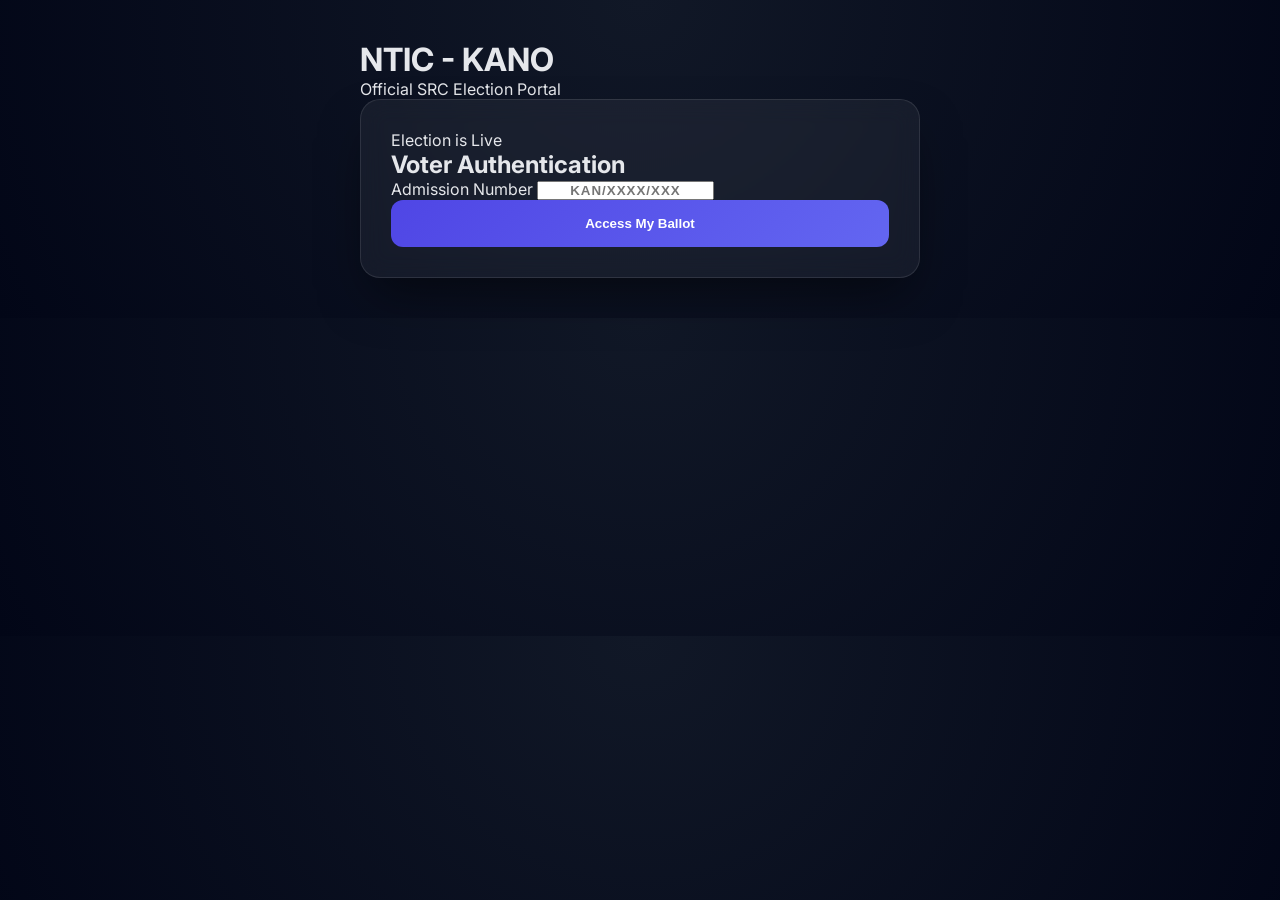
<file: index.html>
<!DOCTYPE html>
<html lang="en">
<head>
    <meta charset="UTF-8">
    <title>Login - NTIC Voting</title>
    <link rel="stylesheet" href="style.css">
    <style>
        .card { backdrop-filter: blur(12px); border: 1px solid rgba(255,255,255,0.1); box-shadow: 0 25px 50px -12px rgba(0,0,0,0.5); }
        input[type="text"] { text-transform: uppercase; letter-spacing: 1px; font-weight: 600; text-align: center; }
        .live-badge { animation: float 3s ease-in-out infinite; }
        @keyframes float { 0%, 100% { transform: translateY(0); } 50% { transform: translateY(-5px); } }
    </style>
</head>
<body>
<div class="container">
    <header>
        <h1>NTIC - KANO</h1>
        <p>Official SRC Election Portal</p>
    </header>
    <div class="card">
        <div class="live-badge"><div class="pulse"></div>Election is Live</div>
        <h2>Voter Authentication</h2>
        <div class="input-group">
            <label>Admission Number</label>
            <input type="text" id="studentId" placeholder="KAN/XXXX/XXX" autocomplete="off">
            <p id="error" class="error-msg"></p>
        </div>
        <button id="loginBtn" onclick="startVoting()">Access My Ballot</button>
    </div>
</div>
<script>
const SCRIPT_URL = "https://script.google.com/macros/s/AKfycbzXOhIa6_b0Ux7-p0LPy7X12lyFIcwfaIF50_moD7mcKp2K-XFZx9ZXYRkueWDwwchu/exec";
async function startVoting() {
    const idInput = document.getElementById("studentId");
    const id = idInput.value.trim().toUpperCase(); // Force uppercase
    if (!id) return;
    
    document.getElementById("loginBtn").innerText = "Authenticating...";
    const response = await fetch(`${SCRIPT_URL}?id=${encodeURIComponent(id)}`);
    const result = await response.json();

    if (result.valid) {
        localStorage.setItem("currentVoter", id);
        window.location.href = "vote.html";
    } else {
        document.getElementById("error").innerText = "❌ ID not found. Contact Admin.";
        document.getElementById("loginBtn").innerText = "Access My Ballot";
    }
}
</script>
</body>
</html>
</file>
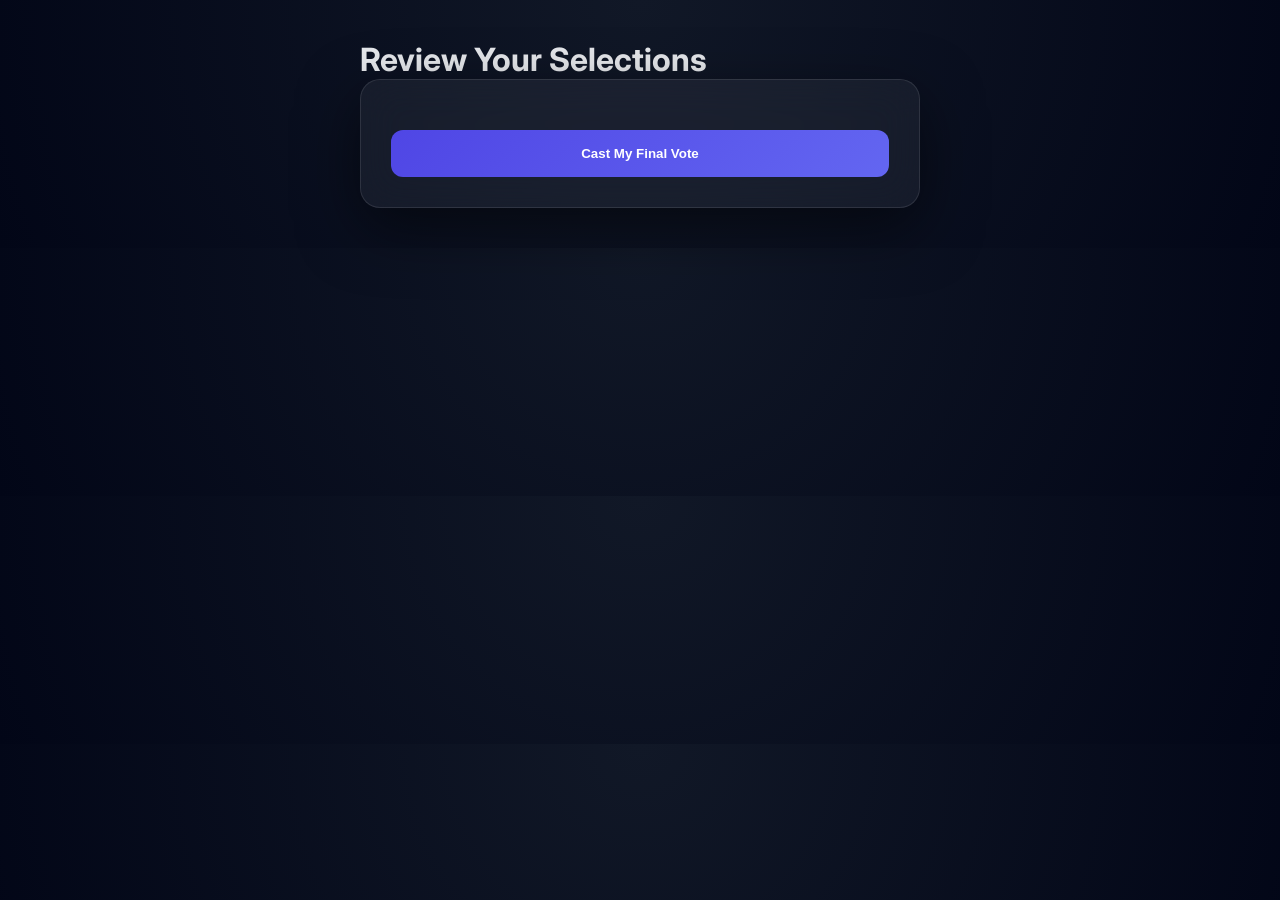
<file: confirm.html>
<!DOCTYPE html>
<html lang="en">
<head>
    <meta charset="UTF-8">
    <title>Review Your Ballot - NTIC</title>
    <link rel="stylesheet" href="style.css">
</head>
<body>
<div class="container">
    <header><h1>Review Your Selections</h1></header>

    <div class="card">
        <div id="receiptList"></div>
        <button id="submitBtn" onclick="submitVote()" style="margin-top: 20px;">Cast My Final Vote</button>
    </div>
</div>

<script>
// REPLACE WITH YOUR URL
const SCRIPT_URL = "YOUR_WEB_APP_URL_HERE";
const selections = JSON.parse(localStorage.getItem("selections") || "{}");

function renderReceipt() {
    let html = "";
    for (const pos in selections) {
        html += `
        <div class="option" style="cursor:default; justify-content: space-between;">
            <div style="text-align:left;">
                <small style="color:var(--text-muted)">${pos}</small><br>
                <strong>${selections[pos]}</strong>
            </div>
            <button onclick="goToEdit('${pos}')" style="width:auto; padding: 5px 12px; font-size: 0.8rem; background:rgba(255,255,255,0.05);">Change</button>
        </div>`;
    }
    document.getElementById("receiptList").innerHTML = html;
}

function goToEdit(pos) {
    localStorage.setItem("jumpToPosition", pos);
    localStorage.setItem("singleEditMode", "true"); 
    window.location.href = "vote.html";
}

async function submitVote() {
    const btn = document.getElementById("submitBtn");
    btn.innerText = "Syncing with Cloud...";
    btn.disabled = true;

    try {
        await fetch(SCRIPT_URL, {
            method: "POST",
            mode: "no-cors",
            body: JSON.stringify({
                voter: localStorage.getItem("currentVoter") || "Anonymous",
                selections: selections
            })
        });

        localStorage.removeItem("selections");
        window.location.href = "thankyou.html";
    } catch (e) {
        alert("Upload failed. Check your internet connection.");
        btn.disabled = false;
        btn.innerText = "Cast My Final Vote";
    }
}

renderReceipt();
</script>
</body>
</html>
</file>
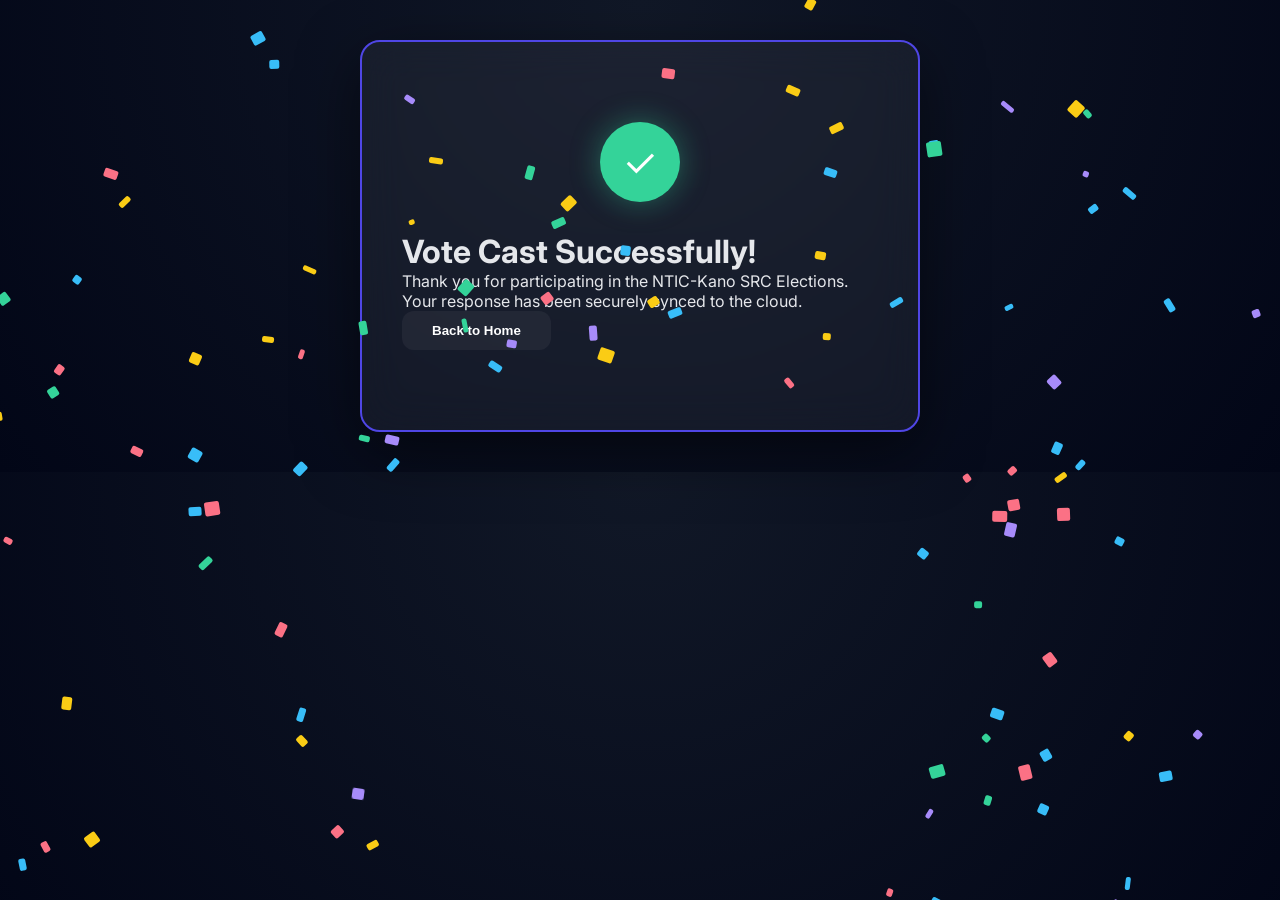
<file: thankyou.html>
<!DOCTYPE html>
<html lang="en">
<head>
    <meta charset="UTF-8">
    <title>Success - NTIC</title>
    <link rel="stylesheet" href="style.css">
    <style>
        .thank-you-card { padding: 80px 40px; border: 2px solid var(--primary); }
        .checkmark-circle { width: 80px; height: 80px; background: #34d399; border-radius: 50%; display: flex; align-items: center; justify-content: center; margin: 0 auto 30px; font-size: 40px; color: white; box-shadow: 0 0 30px rgba(52, 211, 153, 0.4); }
    </style>
</head>
<body onload="launchConfetti()">
<div class="container">
    <div class="card thank-you-card">
        <div class="checkmark-circle">✓</div>
        <h1>Vote Cast Successfully!</h1>
        <p class="sub-text">Thank you for participating in the NTIC-Kano SRC Elections. Your response has been securely synced to the cloud.</p>
        <button onclick="window.location.href='index.html'" style="background: rgba(255,255,255,0.05); width: auto; padding: 12px 30px;">Back to Home</button>
    </div>
</div>

<script>
function launchConfetti() {
    const colors = ['#38bdf8', '#34d399', '#fb7185', '#facc15', '#a78bfa'];
    for(let i=0; i<150; i++) {
        let div = document.createElement('div');
        div.style.cssText = `
            position: fixed; width: ${Math.random() * 10 + 5}px; height: ${Math.random() * 10 + 5}px;
            background: ${colors[Math.floor(Math.random()*colors.length)]};
            top: 100%; left: 50%; z-index: 9999; border-radius: 2px; pointer-events: none;
        `;
        document.body.appendChild(div);

        const angle = Math.random() * Math.PI * 2;
        const velocity = Math.random() * 15 + 10;
        let vx = Math.cos(angle) * velocity;
        let vy = Math.sin(angle) * velocity - 15;
        let x = window.innerWidth / 2;
        let y = window.innerHeight / 1.2;

        function update() {
            x += vx; y += vy; vy += 0.5; // gravity
            div.style.transform = `translate(${x - (window.innerWidth/2)}px, ${y - (window.innerHeight/1.2)}px) rotate(${y}deg)`;
            if (y < window.innerHeight + 100) requestAnimationFrame(update);
            else div.remove();
        }
        requestAnimationFrame(update);
    }
}
</script>
</body>
</html>
</file>
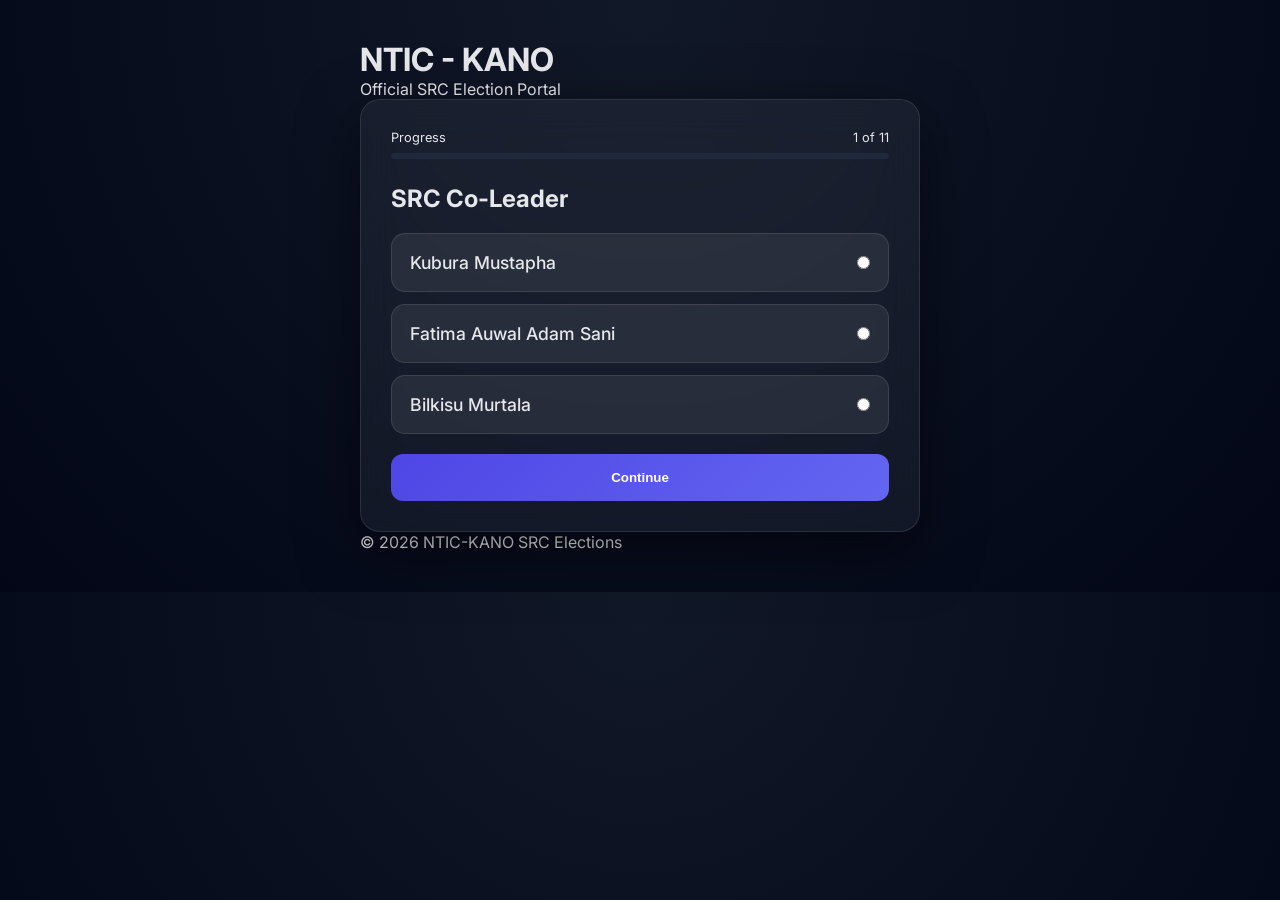
<file: vote.html>
<!DOCTYPE html>
<html lang="en">
<head>
    <meta charset="UTF-8">
    <title>Vote - NTIC Elections</title>
    <link rel="stylesheet" href="style.css">
    <style>
        .nav-buttons { display: flex; gap: 15px; margin-top: 20px; }
        .btn-secondary { background: rgba(255,255,255,0.05); color: white; border: 1px solid rgba(255,255,255,0.1); }
    </style>
</head>
<body>
<div class="container">
    <header>
        <h1>NTIC - KANO</h1>
        <p>Official SRC Election Portal</p>
    </header>

    <div class="card" id="votingCard"></div>

    <footer>© 2026 NTIC-KANO SRC Elections</footer>
</div>

<script>
const positions = {
    "SRC Co-Leader": ["Kubura Mustapha", "Fatima Auwal Adam Sani", "Bilkisu Murtala"],
    "SRC Assist. Co-Leader": ["Rihanna Ahmad Abdulwahab", "Zainab Ismail Mai-Adamu", "Cindy Fechi Ohuruzo"],
    "Well-being Ambassador": ["Mufidah Nababa", "Ameerah Morenike Ibrahim", "Fatima Mai Hamza"],
    "SRC Secretary": ["Bilkisu Dauda Suleiman", "Fatima Mamman Farafara", "Fatima Tsofo", "Amatullah Lawal", "Halima Abdulqadir"],
    "Event Organizer": ["Yesmin Sadiq Bello", "Aisha Musta Ahmad", "Silakasi Nama Joshua", "Safiyta Bello Maiwada"],
    "Sports Captain": ["Favour Enewo Jimoh"],
    "Library Assistant": ["Zainab Mustapha", "Naila Sani", "Khadija Girgir", "Aisha Aliyu Musa"],
    "Hostel Coordinator": ["Asma'u Bala Getso", "Amina Amina Uzairu", "Ummu Salma Kabir Lawal"],
    "Dining Hall Coordinator": ["TBD 1", "TBD 2"],
    "School Ameerah": ["Aisha Bilyameen Gebe", "Amatur-Rahman Abdulqadir"],
    "School Sister": ["TBD 1", "TBD 2"]
};

const positionKeys = Object.keys(positions);
let currentIndex = 0;
let selections = JSON.parse(localStorage.getItem("selections") || "{}");
const isSingleEdit = localStorage.getItem("singleEditMode") === "true";

if (localStorage.getItem("jumpToPosition")) {
    currentIndex = positionKeys.indexOf(localStorage.getItem("jumpToPosition"));
}

function renderPosition() {
    const currentPos = positionKeys[currentIndex];
    const progressPercent = Math.round(((currentIndex) / positionKeys.length) * 100);
    
    let html = `
        <div style="margin-bottom: 25px;">
            <div style="display: flex; justify-content: space-between; font-size: 0.8rem; color: var(--text-muted); margin-bottom: 8px;">
                <span>${isSingleEdit ? 'Editing' : 'Progress'}</span>
                <span>${currentIndex + 1} of ${positionKeys.length}</span>
            </div>
            <div style="width: 100%; background: #1e293b; height: 6px; border-radius: 10px; overflow: hidden;">
                <div style="width: ${progressPercent}%; background: var(--primary); height: 100%;"></div>
            </div>
        </div>
        <h2 style="text-align: left; margin-bottom: 20px;">${currentPos}</h2>
    `;

    positions[currentPos].forEach(name => {
        const isChecked = (selections[currentPos] === name) ? "checked" : "";
        html += `
        <label class="option">
            <span style="font-size: 1.1rem; font-weight: 500;">${name}</span>
            <input type="radio" name="candidate" value="${name}" ${isChecked}>
        </label>`;
    });

    html += `<div class="nav-buttons">`;
    if (currentIndex > 0 && !isSingleEdit) {
        html += `<button onclick="prev()" class="btn-secondary">Previous</button>`;
    }
    const btnText = isSingleEdit ? "Save & Return" : (currentIndex === positionKeys.length - 1 ? "Review Ballot" : "Continue");
    html += `<button onclick="next()">${btnText}</button></div>`;
    
    document.getElementById("votingCard").innerHTML = html;
}

function next() {
    const selected = document.querySelector('input[name="candidate"]:checked');
    if (!selected) { alert("Please make a selection."); return; }
    
    selections[positionKeys[currentIndex]] = selected.value;
    localStorage.setItem("selections", JSON.stringify(selections));

    if (isSingleEdit) {
        localStorage.removeItem("singleEditMode");
        localStorage.removeItem("jumpToPosition");
        window.location.href = "confirm.html"; 
    } else {
        currentIndex++;
        if (currentIndex < positionKeys.length) {
            renderPosition();
        } else {
            window.location.href = "confirm.html";
        }
    }
}

function prev() {
    currentIndex--;
    renderPosition();
}

renderPosition();
</script>
</body>
</html>
</file>
<file: style.css>
@import url('https://fonts.googleapis.com/css2?family=Inter:wght@400;500;600;700;800&display=swap');

:root {
  --primary: #4f46e5;
  --accent: #22c55e;
  --bg: #0b0f19;
  --card: rgba(255,255,255,0.05);
  --glass: rgba(255,255,255,0.08);
  --text: #e5e7eb;
  --muted: #9ca3af;
  --border: rgba(255,255,255,0.1);
}

* { margin:0; padding:0; box-sizing:border-box; }

body {
  font-family:'Inter',sans-serif;
  background: radial-gradient(circle at top,#111827,#020617);
  color:var(--text);
}

.container { max-width:600px; margin:auto; padding:40px 20px; }

.card {
  background:var(--card);
  backdrop-filter:blur(20px);
  border:1px solid var(--border);
  border-radius:20px;
  padding:30px;
  box-shadow:0 20px 60px rgba(0,0,0,0.5);
}

.option {
  display:flex; justify-content:space-between; align-items:center;
  padding:18px; margin-bottom:12px;
  border-radius:14px;
  border:1px solid var(--border);
  background:var(--glass);
  transition:0.25s;
}

.option:hover { transform:translateY(-2px); border-color:var(--primary); }
.option:has(input:checked) {
  border-color:var(--accent);
  background:rgba(34,197,94,0.1);
}

button {
  width:100%; padding:16px; border-radius:12px;
  border:none;
  background:linear-gradient(135deg,var(--primary),#6366f1);
  color:white; font-weight:600;
  transition:0.3s;
}

button:hover {
  transform:translateY(-2px);
  box-shadow:0 10px 30px rgba(79,70,229,0.4);
}

.progress-bar {
  height:6px; background:var(--glass);
  border-radius:999px; overflow:hidden;
  margin-bottom:20px;
}

.progress {
  height:100%;
  background:linear-gradient(90deg,var(--primary),var(--accent));
}
</file>
